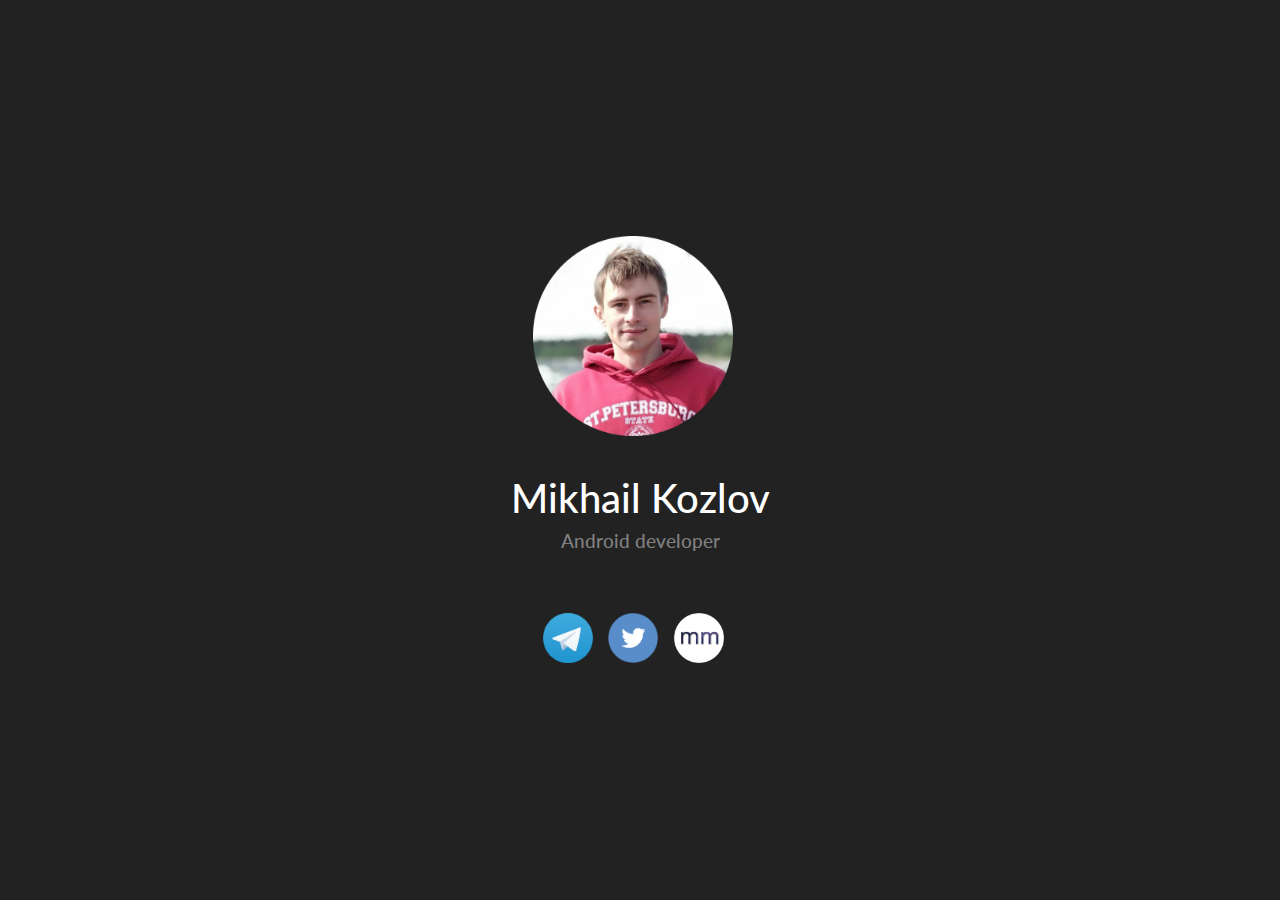
<file: index.html>
<!DOCTYPE html>
<html lang="en">
<head>
    <meta charset="utf-8">
    <meta http-equiv="X-UA-Compatible" content="IE=edge">
    <meta name="viewport" content="width=device-width, initial-scale=1">
    <!-- The above 3 meta tags *must* come first in the head; any other head content must come *after* these tags -->
    <meta name="description" content="">
    <meta name="author" content="mmishak">
    <meta name="theme-color" content="#222">
    <link rel="icon" href="images/logo.png">

    <title>mmishak</title>

    <!-- Bootstrap core CSS -->
    <link href="css/bootstrap.css" rel="stylesheet">

    <!-- Custom styles for this template -->
    <link href="css/cover.css" rel="stylesheet">
    <link href="css/custom.css" rel="stylesheet">
</head>

<body>

<div class="site-wrapper">

    <div class="site-wrapper-inner">
        <div class="cover-container">


            <div class="inner cover">
                <img src="images/avatar_round.png" width="200">
                <br/>
                <br/>
                <h2 class="cover-heading">Mikhail Kozlov</h1>
                <h5>Android developer</h5>
                <br/>
                <br/>

                <table style="margin: 0px auto;">
                    <tr>
                        <td><a href="http://t.me/mmishak" target="_blank"><img src="images/tg_logo.png" width="50"></a></td>
                        <td><a href="http://twitter.com/mmishak" target="_blank"><img src="images/twitter_logo.png" width="50"></a></td>
                        <td><a href="http://t.me/mmishakblog" target="_blank"><img src="images/logo.png" width="50"></a></td>
                    </tr>
                </table>

            </div>

        </div>

    </div>

</div>

<!-- Bootstrap core JavaScript
================================================== -->
<!-- Placed at the end of the document so the pages load faster -->
<script src="https://ajax.googleapis.com/ajax/libs/jquery/1.12.4/jquery.min.js"></script>
<script>window.jQuery || document.write('<script src="../../assets/js/vendor/jquery.min.js"><\/script>')</script>

    <!-- Yandex.Metrika counter -->
<script type="text/javascript">
    (function (d, w, c) {
        (w[c] = w[c] || []).push(function() {
            try {
                w.yaCounter42893189 = new Ya.Metrika({
                    id:42893189,
                    clickmap:true,
                    trackLinks:true,
                    accurateTrackBounce:true
                });
            } catch(e) { }
        });

        var n = d.getElementsByTagName("script")[0],
            s = d.createElement("script"),
            f = function () { n.parentNode.insertBefore(s, n); };
        s.type = "text/javascript";
        s.async = true;
        s.src = "https://mc.yandex.ru/metrika/watch.js";

        if (w.opera == "[object Opera]") {
            d.addEventListener("DOMContentLoaded", f, false);
        } else { f(); }
    })(document, window, "yandex_metrika_callbacks");
</script>
<noscript><div><img src="https://mc.yandex.ru/watch/42893189" style="position:absolute; left:-9999px;" alt="" /></div></noscript>
<!-- /Yandex.Metrika counter -->
    
</body>
</html>
</file>
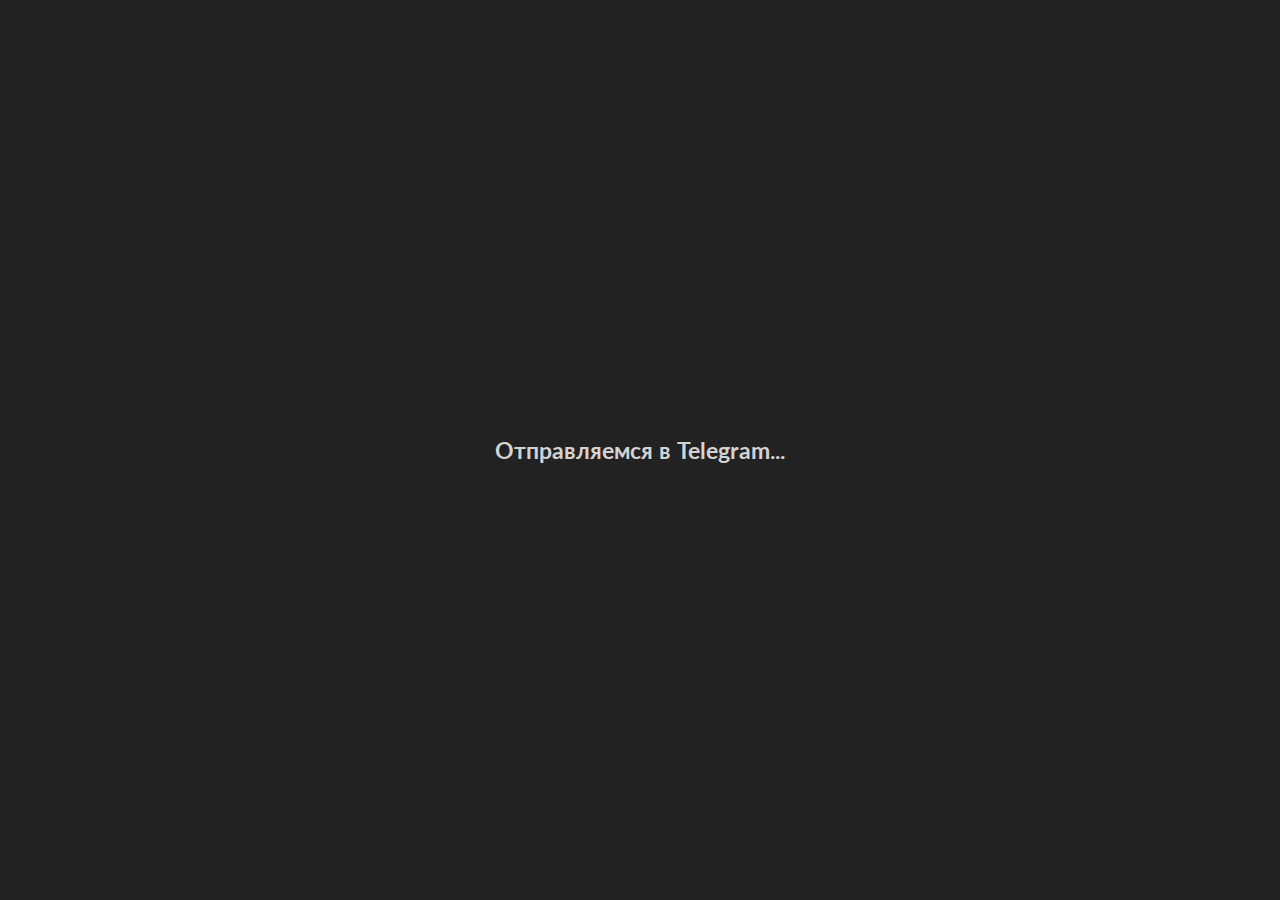
<file: blog.html>
<!DOCTYPE html>
<html lang="en">
<head>
    <meta charset="utf-8">
    <meta http-equiv="X-UA-Compatible" content="IE=edge">
    <meta name="viewport" content="width=device-width, initial-scale=1">
    <!-- The above 3 meta tags *must* come first in the head; any other head content must come *after* these tags -->
    <meta name="description" content="">
    <meta name="author" content="mmishak">
    <meta name="theme-color" content="#222">
    <link rel="icon" href="images/logo.png">
    <meta http-equiv="refresh" content="1;URL=https://t.me/mmishakblog" />

    <title>mmishak</title>
    
        <!-- Bootstrap core CSS -->
    <link href="css/bootstrap.css" rel="stylesheet">

    <!-- Custom styles for this template -->
    <link href="css/cover.css" rel="stylesheet">
    <link href="css/custom.css" rel="stylesheet">
</head>

<body>
<div class="site-wrapper">

    <div class="site-wrapper-inner">
        <div class="cover-container">


            <div class="inner cover">
                <h4><b>Отправляемся в Telegram...</b></h4>
            </div>

        </div>

    </div>

</div>
</body>
</html>
</file>
<file: css/cover.css>
/*
 * Globals
 */

 h4 {
   color: darkgray
 }

/* Links */

a, a:hover, a:active, a:enabled {
    color: #70b1eb;
    text-decoration: none;
}

.mastfoot a,
.mastfoot a:hover,
.mastfoot a:active,
.mastfoot a:enabled {
    color: #e3e8ec;
    text-decoration: none;
}
/* Custom default button */

/*
 * Base structure
 */

html,
body {
  height: 100%;
  /* background-color: white; */
}
body {
  text-align: center;
}

/* Extra markup and styles for table-esque vertical and horizontal centering */
.site-wrapper {
  display: table;
  width: 100%;
  height: 100%; /* For at least Firefox */
  min-height: 100%;
}
.site-wrapper-inner {
  display: table-cell;
  vertical-align: top;
}
.cover-container {
  margin-right: auto;
  margin-left: auto;
}

/* Padding for spacing */
.inner {
  padding: 30px;
}


/*
 * Header
 */
.masthead-brand {
  margin-top: 10px;
  margin-bottom: 10px;
}

.masthead-nav > li {
  display: inline-block;
}
.masthead-nav > li + li {
  margin-left: 20px;
}
.masthead-nav > li > a {
  padding-right: 0;
  padding-left: 0;
  font-size: 16px;
  font-weight: bold;
  border-bottom: 2px solid transparent;
}
.masthead-nav > li > a:hover,
.masthead-nav > li > a:focus {
  background-color: transparent;
  border-bottom-color: #a9a9a9;
  border-bottom-color: rgba(255,255,255,.25);
}
.masthead-nav > .active > a,
.masthead-nav > .active > a:hover,
.masthead-nav > .active > a:focus {
  color: grey;
  border-bottom-color: grey;
}

@media (min-width: 768px) {
  .masthead-brand {
    float: left;
  }
  .masthead-nav {
    float: right;
  }
}


/*
 * Cover
 */

.cover {
  padding: 0 20px;
}
.cover .btn-lg {
  padding: 10px 20px;
  font-weight: bold;
}


/*
 * Footer
 */



/*
 * Affix and center
 */

@media (min-width: 768px) {
  /* Pull out the header and footer */
  .masthead {
    position: fixed;
    top: 0;
  }
  .mastfoot {
    position: fixed;
    bottom: 0;
  }
  /* Start the vertical centering */
  .site-wrapper-inner {
    vertical-align: middle;
  }
  /* Handle the widths */
  .masthead,
  .mastfoot,
  .cover-container {
    width: 100%; /* Must be percentage or pixels for horizontal alignment */
  }
}

@media (min-width: 992px) {
  .masthead,
  .mastfoot,
  .cover-container {
    width: 800px;
  }
}
</file>
<file: css/custom.css>
img {
    margin-bottom: 5pt;
    margin-top: 5pt;
    margin-right: 10pt;
}

table {
    align-self: center;
}

td {
    text-align: left;
}

h5 {
    color: gray;
}

h4 {
    color: lightgray;
}
</file>
